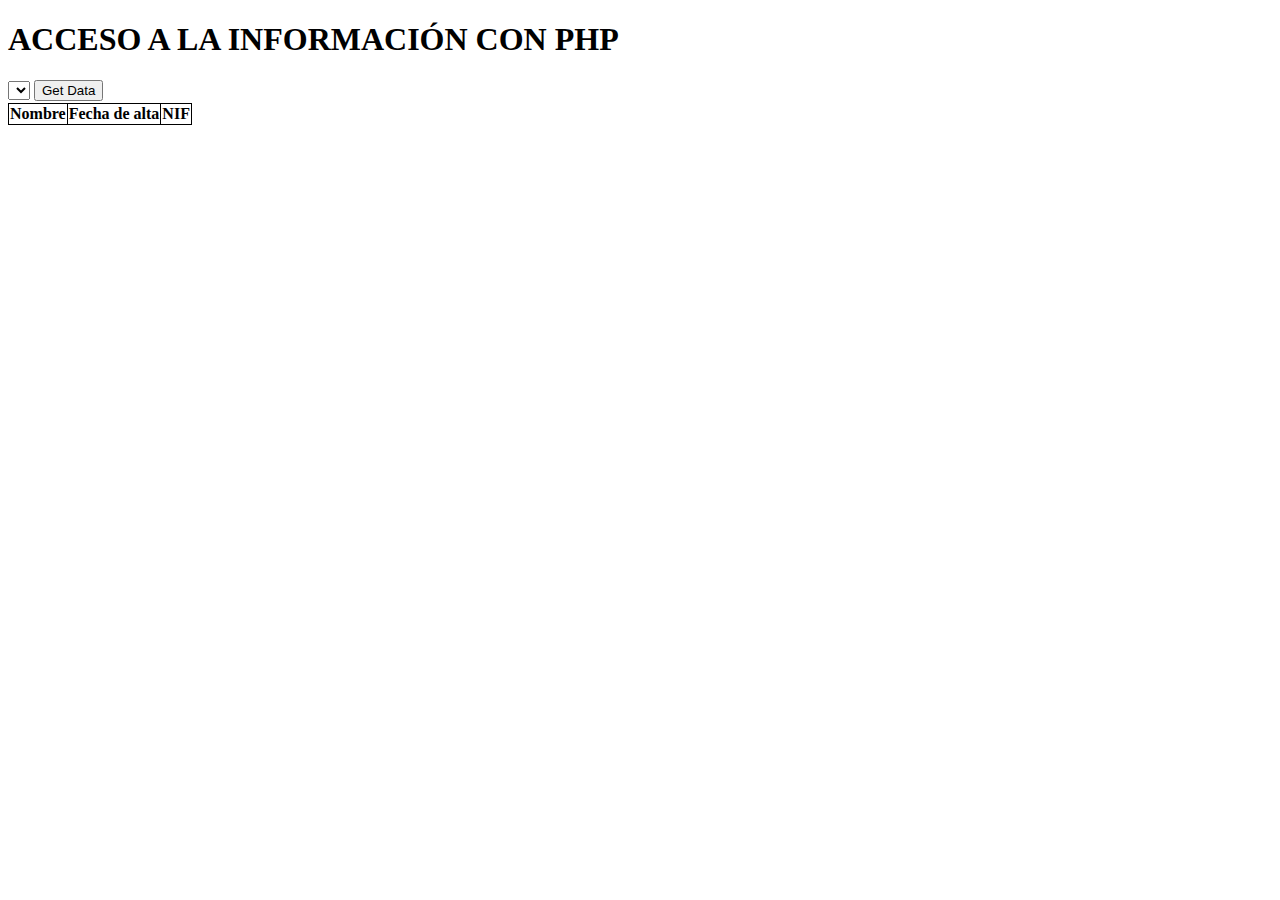
<file: acceso php borrando/index.html>
<!DOCTYPE html>
<html lang="es">
  <head>
    <meta charset="UTF-8" />
    <title> </title>
    <link rel="stylesheet" type="text/css" href="estilos.css" media="screen" />
  </head>
  <body>
    <h1 id="title">ACCESO A LA INFORMACIÓN CON PHP</h1>
    <form action="#" id="form">
      <select name="Nombre" id="listado"></select>
      <input type="submit" value="Get Data">
    </form>

    <table id="table">
      <thead>
        <th>Nombre</th>
        <th>Fecha de alta</th>
        <th>NIF</th>
       
      </thead>
    </table>

    <script src="scripts.js"></script>
  </body>
</html>
</file>
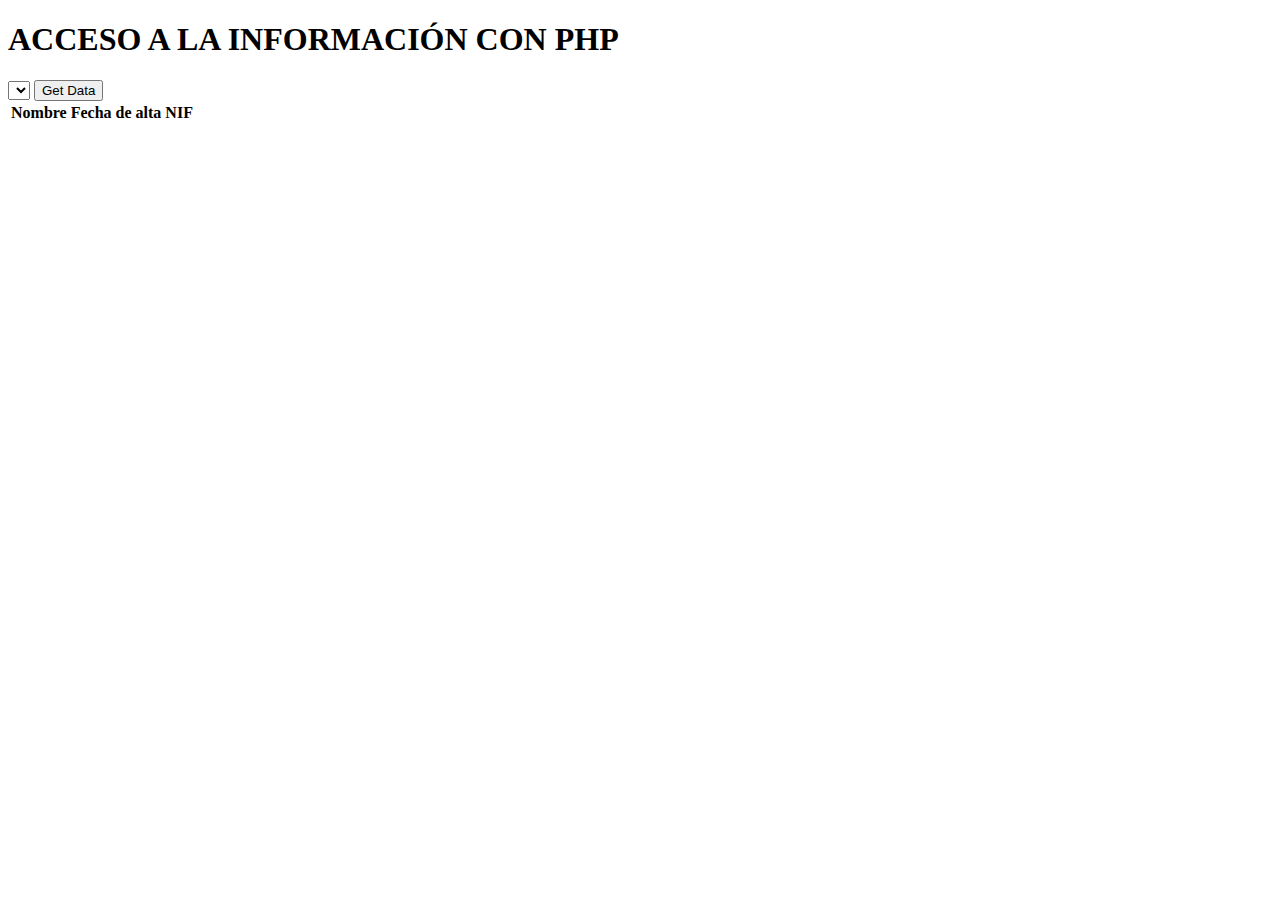
<file: acceso php/index.html>
<!DOCTYPE html>
<html lang="es">
  <head>
    <meta charset="UTF-8" />
    <title> <style href="estilos.css"></style></title>
  </head>
  <body>
    <h1 id="title">ACCESO A LA INFORMACIÓN CON PHP</h1>
    <form action="#" id="form">
      <select name="Nombre" id="listado"></select>
      <input type="submit" value="Get Data">
    </form>

    <table id="table">
      <thead>
        <th>Nombre</th>
        <th>Fecha de alta</th>
        <th>NIF</th>
       
      </thead>
    </table>

    <script src="scripts.js"></script>
  </body>
</html>
</file>
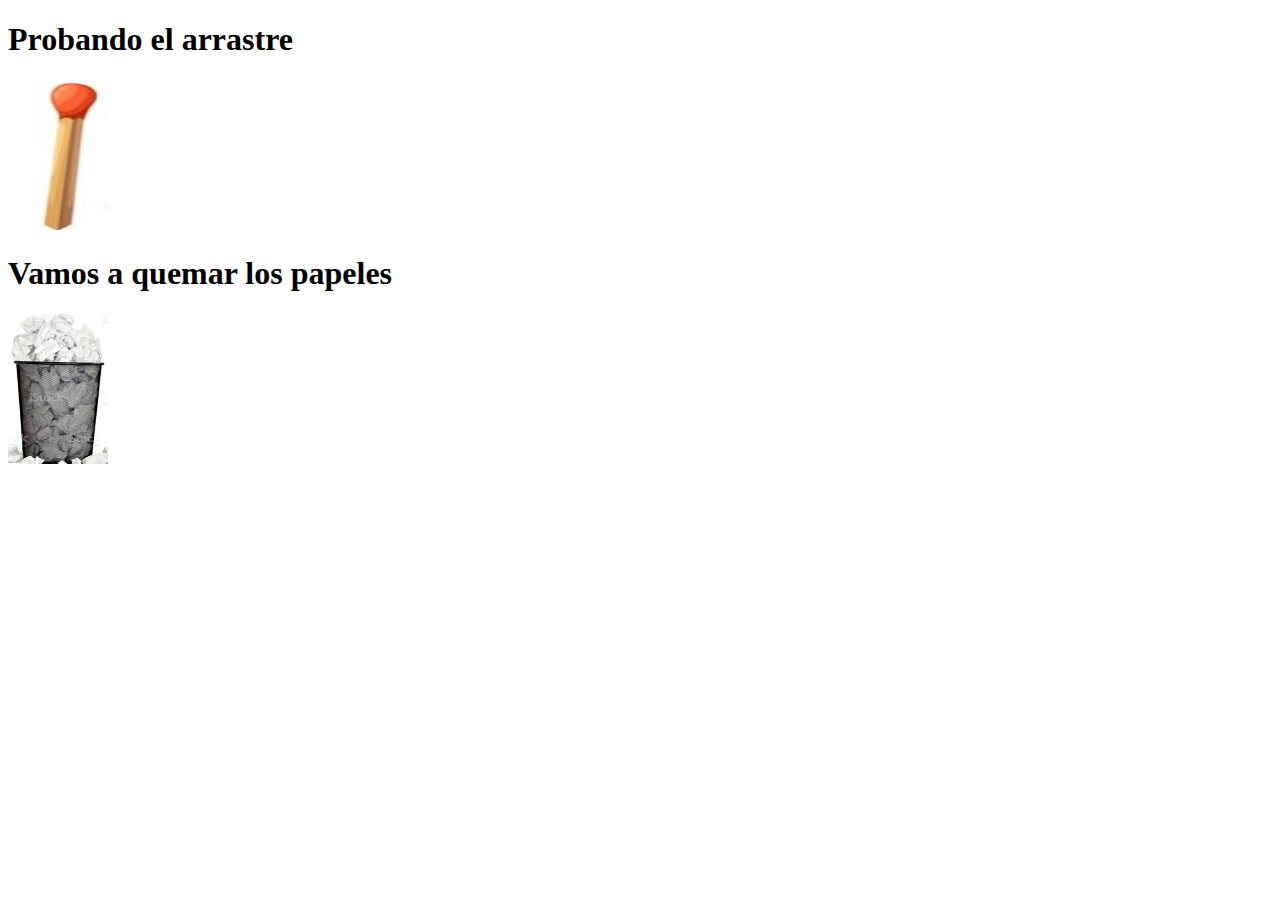
<file: ArrastrarSoltar/index.html>
<!DOCTYPE html>
<html lang="en">
<head>
    <meta charset="UTF-8">
    <meta http-equiv="X-UA-Compatible" content="IE=edge">
    <meta name="viewport" content="width=device-width, initial-scale=1.0">
    <title>Document</title>
    <link rel="stylesheet" href="styles.css">
</head>
<body id="body">
    <h1>Probando el arrastre</h1>
    <img id="cerilla" class="cerilla" src="cerilla.JPG" >
    <h1>Vamos a quemar los papeles</h1>
    <img id="cubo" class="cerilla" src="papeleraLlena.JPG" alt="papelera llena">
      
    <script src="script.js"></script>
</body>
</html>
</file>
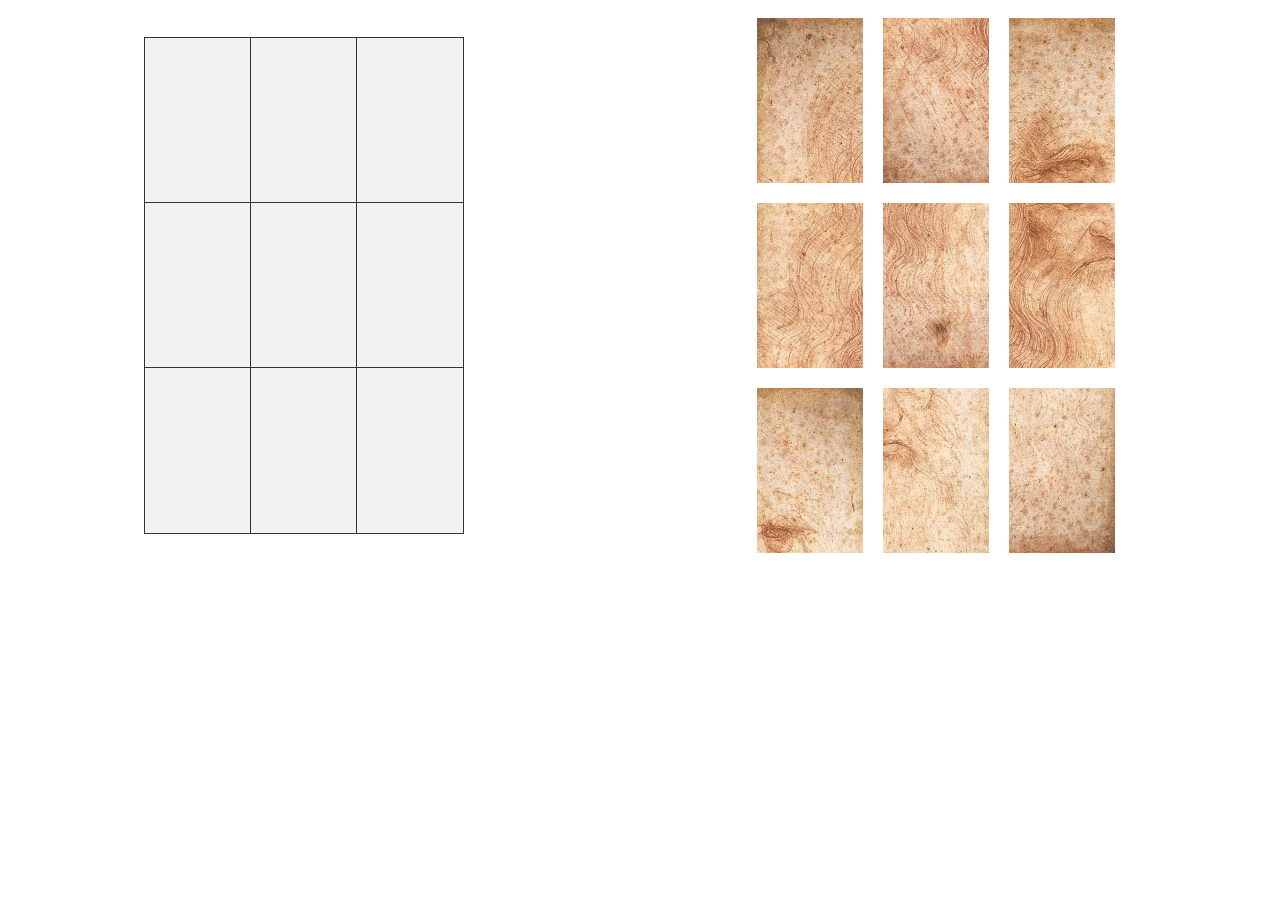
<file: drag-and-drop-codigo_base/index.html>
<!DOCTYPE html>
<html lang="en">
<head>
    <meta charset="UTF-8">
    <meta name="viewport" content="width=device-width, initial-scale=1.0">
    <title>Drag and Drop (2)</title>
    <link rel="stylesheet" href="styles.css">
       
    
</head>
<body>
    <div class="container">
        <div id="puzzle"></div>
        <div id="piezas"></div>
    </div>
    <h1 id="mensaje">¡Ganaste!</h1>
   
    
    <script src="script.js">
     </script>
</body>
</html>
</file>
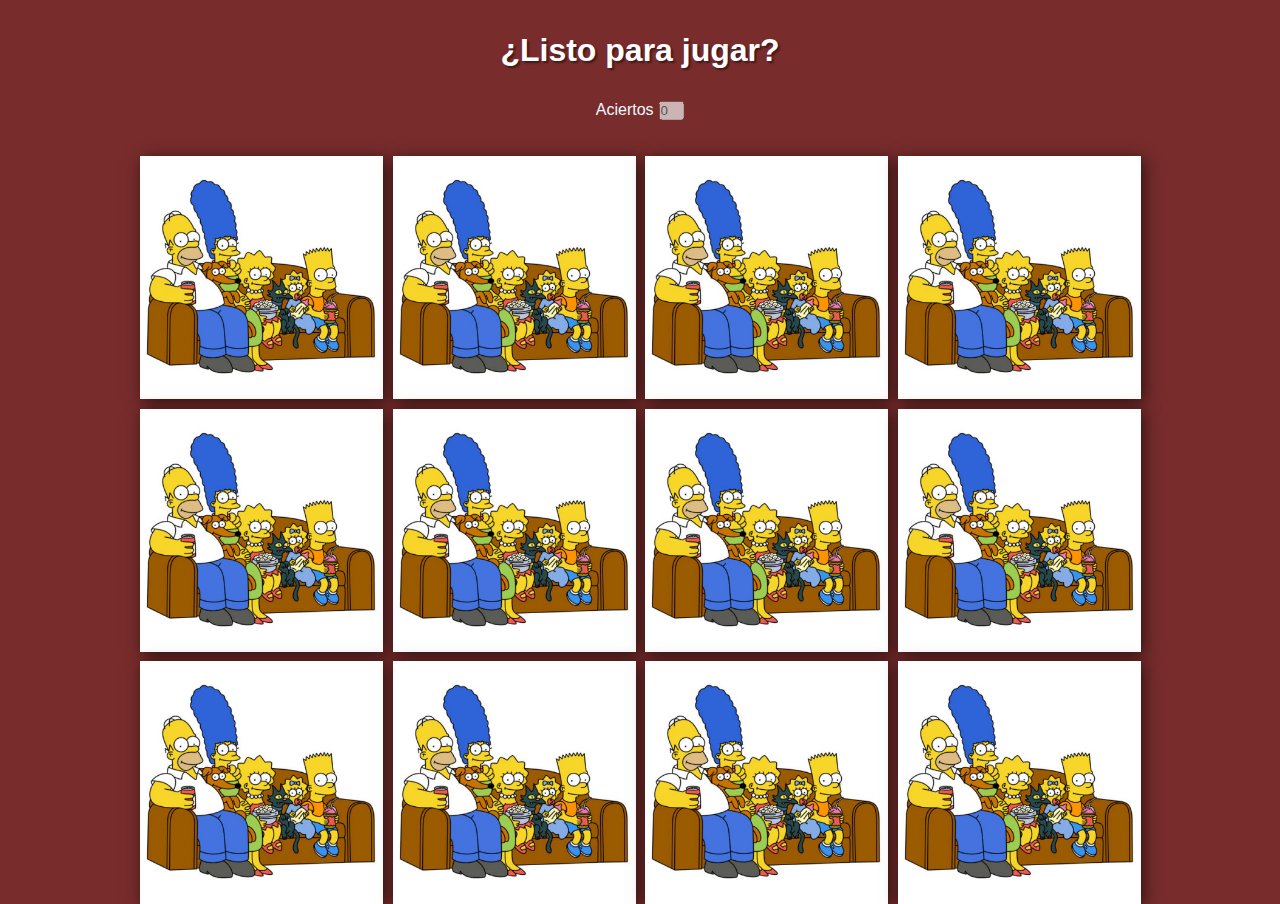
<file: ejeCartasSimpson/index.html>
<!DOCTYPE html>
<html lang="es">
<head>
    <meta charset="UTF-8">
    <link rel="stylesheet" href="style.css">
    <title>Manu</title>
</head>
<body>
    
    <h1>¿Listo para jugar?</h1>
    <div class="ponte">
    <label>Aciertos</label>
    <input id="aciertos" type="text" value=0 disabled/></div><br><br>
    <main class="board-game">

        <figure>
            <img class="back" src="img/the simpson2.jpg" alt="Back">
            <div class="searched-image">
                <img src="" alt="Back">
            </div>
        </figure>

        <figure>
            <img class="back" src="img/the simpson2.jpg" alt="Back">
            <div class="searched-image">
                <img src="" alt="Back">
            </div>
        </figure>

        <figure>
            <img class="back" src="img/the simpson2.jpg" alt="Back">
            <div class="searched-image">
                <img src="" alt="Back">
            </div>
        </figure>

        <figure>
            <img class="back" src="img/the simpson2.jpg" alt="Back">
            <div class="searched-image">
                <img src="" alt="Back">
            </div>
        </figure>

        <figure>
            <img class="back" src="img/the simpson2.jpg" alt="Back">
            <div class="searched-image">
                <img src="" alt="Back">
            </div>
        </figure>

        <figure>
            <img class="back" src="img/the simpson2.jpg" alt="Back">
            <div class="searched-image">
                <img src="" alt="Back">
            </div>
        </figure>

        <figure>
            <img class="back" src="img/the simpson2.jpg" alt="Back">
            <div class="searched-image">
                <img src="" alt="Back">
            </div>
        </figure>

        <figure>
            <img class="back" src="img/the simpson2.jpg" alt="Back">
            <div class="searched-image">
                <img src="" alt="Back">
            </div>
        </figure>

        <figure>
            <img class="back" src="img/the simpson2.jpg" alt="Back">
            <div class="searched-image">
                <img src="" alt="Back">
            </div>
        </figure>

        <figure>
            <img class="back" src="img/the simpson2.jpg" alt="Back">
            <div class="searched-image">
                <img src="" alt="Back">
            </div>
        </figure>

        <figure>
            <img class="back" src="img/the simpson2.jpg" alt="Back">
            <div class="searched-image">
                <img src="" alt="Back">
            </div>
        </figure>

        <figure>
            <img class="back" src="img/the simpson2.jpg" alt="Back">
            <div class="searched-image">
                <img src="" alt="Back">
            </div>
        </figure>
        
        
    </main>

    <script src="js.js"></script>

</body>
</html>
</file>
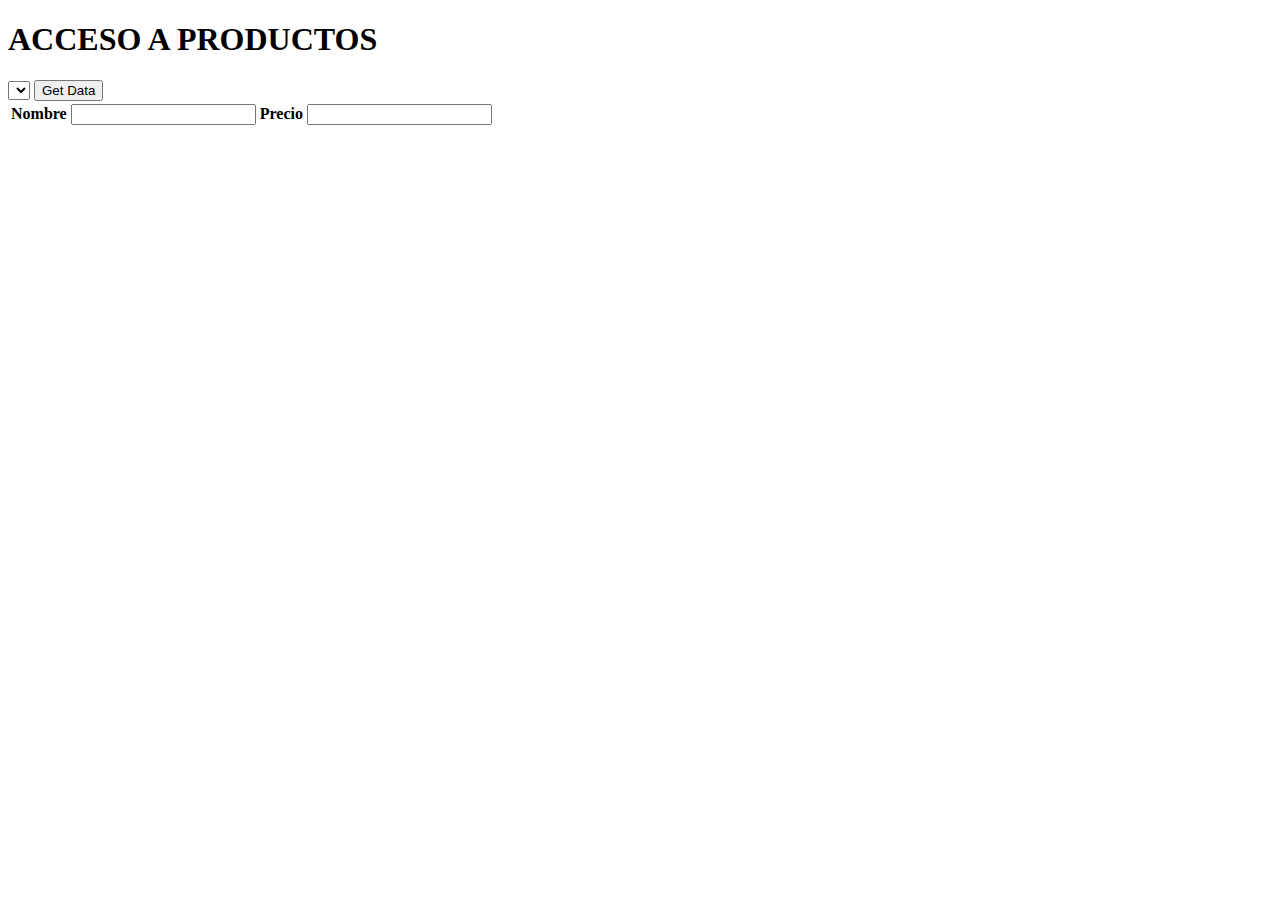
<file: ejNavidadProductos/index.html>
<!DOCTYPE html>
<html lang="es">
  <head>
    <meta charset="UTF-8" />
    <title> <style href="estilos.css"></style></title>
  </head>
  <body>
    <h1 id="title">ACCESO A PRODUCTOS </h1>
    <form action="#" id="form">
      <select name="Nombre" id="listado"></select>
      <input type="submit" value="Get Data">
    </form>

    <table id="table">
      <thead>
        <th>Nombre</th>
        <th><input type="text" id="cuadroNombre"></th>
       
        <th>Precio</th>
        <th><input type="text" id="cuadroPrecio" ></th>
      </thead>
    </table>
<!--<input type="text" id="cuadroNombre">-->
    <script src="scripts.js"></script>
  </body>
</html>
</file>
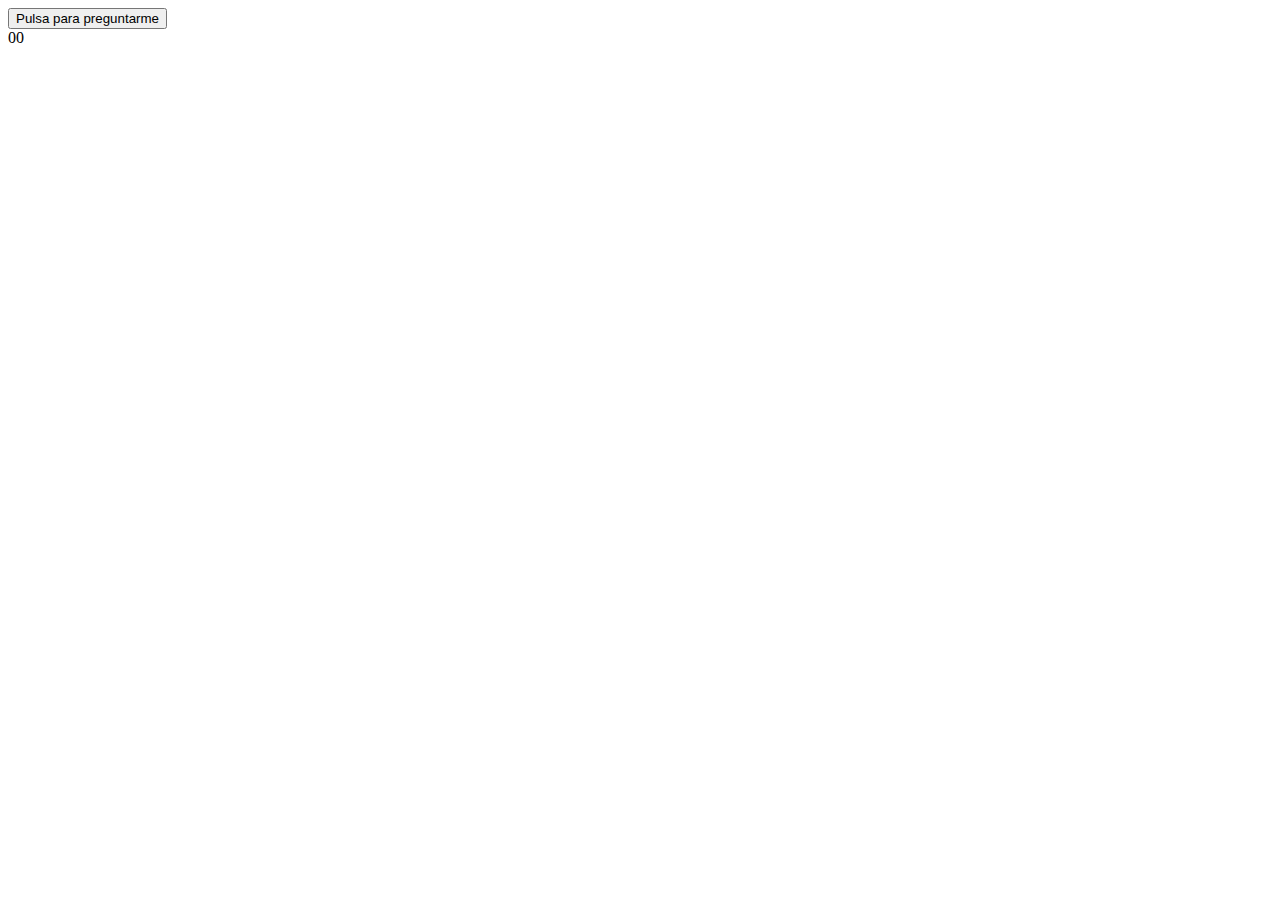
<file: EjnumeroAl/index.html>
<!DOCTYPE html>
<html lang="en">
<head>
    <meta charset="UTF-8">
    <meta http-equiv="X-UA-Compatible" content="IE=edge">
    <meta name="viewport" content="width=device-width, initial-scale=1.0">
    <title>Document</title>
    <script src="js2.js"></script>
</head>
<body>
    <button id="resultado" type="button" onclick="adivinaAleatorio()">Pulsa para preguntarme</button>
    <div class="pulsador" id="contador">00</div>
   
</body>
<!-- <script src="js.js"></script> -->
</html>
</file>
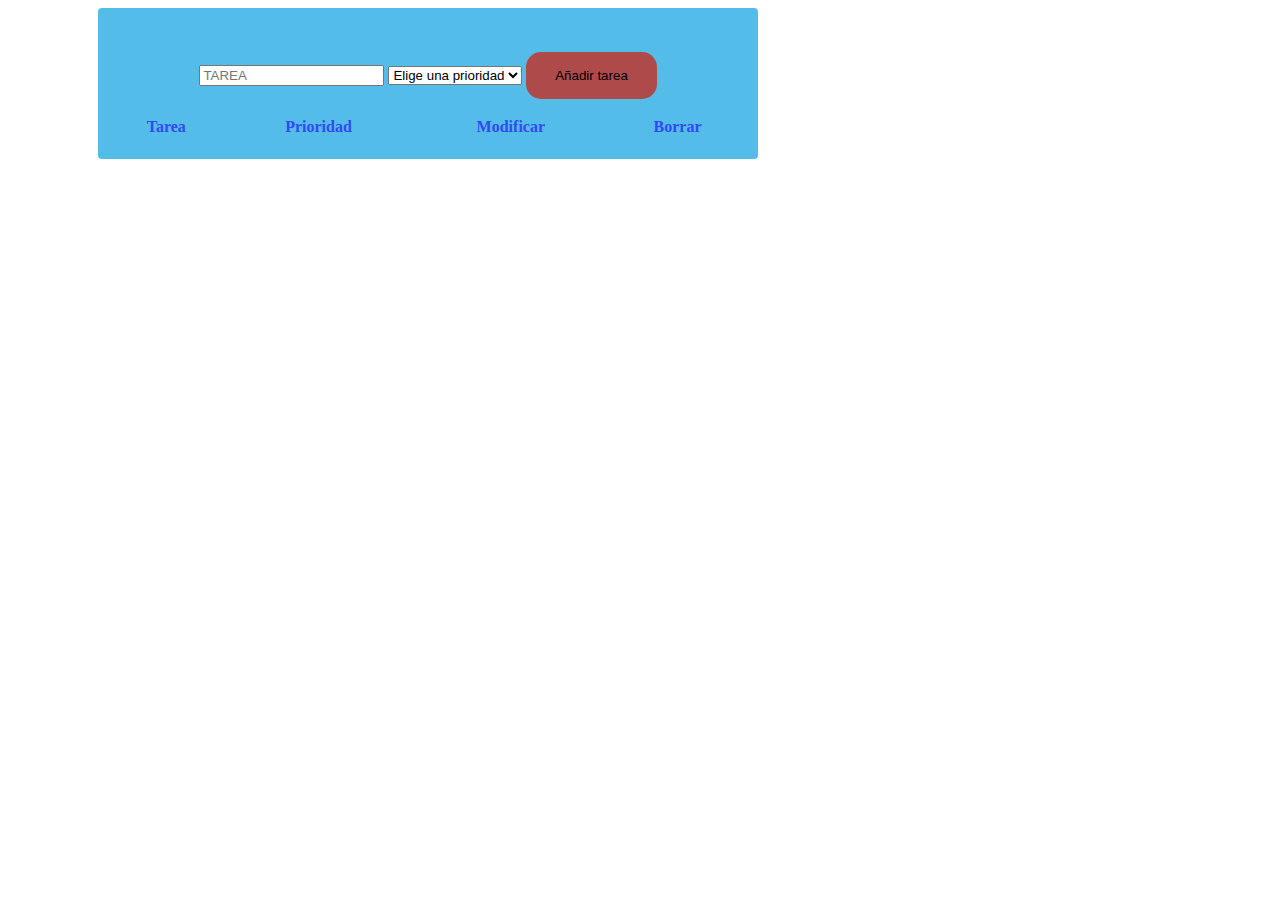
<file: IndexedDB modif-borrar/index.html>
<!DOCTYPE html>
<html lang="es">
  <head>
    <meta charset="UTF-8" />
    <title>IndexedDB</title>
    </head>
    <link rel="stylesheet" href="style.css">
  <body>
    <div class="card">
      <form id="formulario" class="form">
       
        <input type="text" name="tarea" id="area" placeholder="TAREA" required>
        <select name="prioridad">
          <option value="">Elige una prioridad</option>
          <option value="baja">Baja</option>
          <option value="normal">Normal</option>
          <option value="alta">Alta</option>
        </select>
        <input type="submit" name="submit" class="submit" value="Añadir tarea">
      </form>
      <div class="tabla">
        <table class="table">
          <th  class="titulo">Tarea</th>
          <th  class="titulo">Prioridad</th>
          <th  class="titulo">Modificar</th>
          <th  class="titulo">Borrar</th>
        </table>
        <div id="tasks" class="tasks"></div>
      </div>
    </div>
    <script src="script.js"></script>
  </body>

</html>
</file>
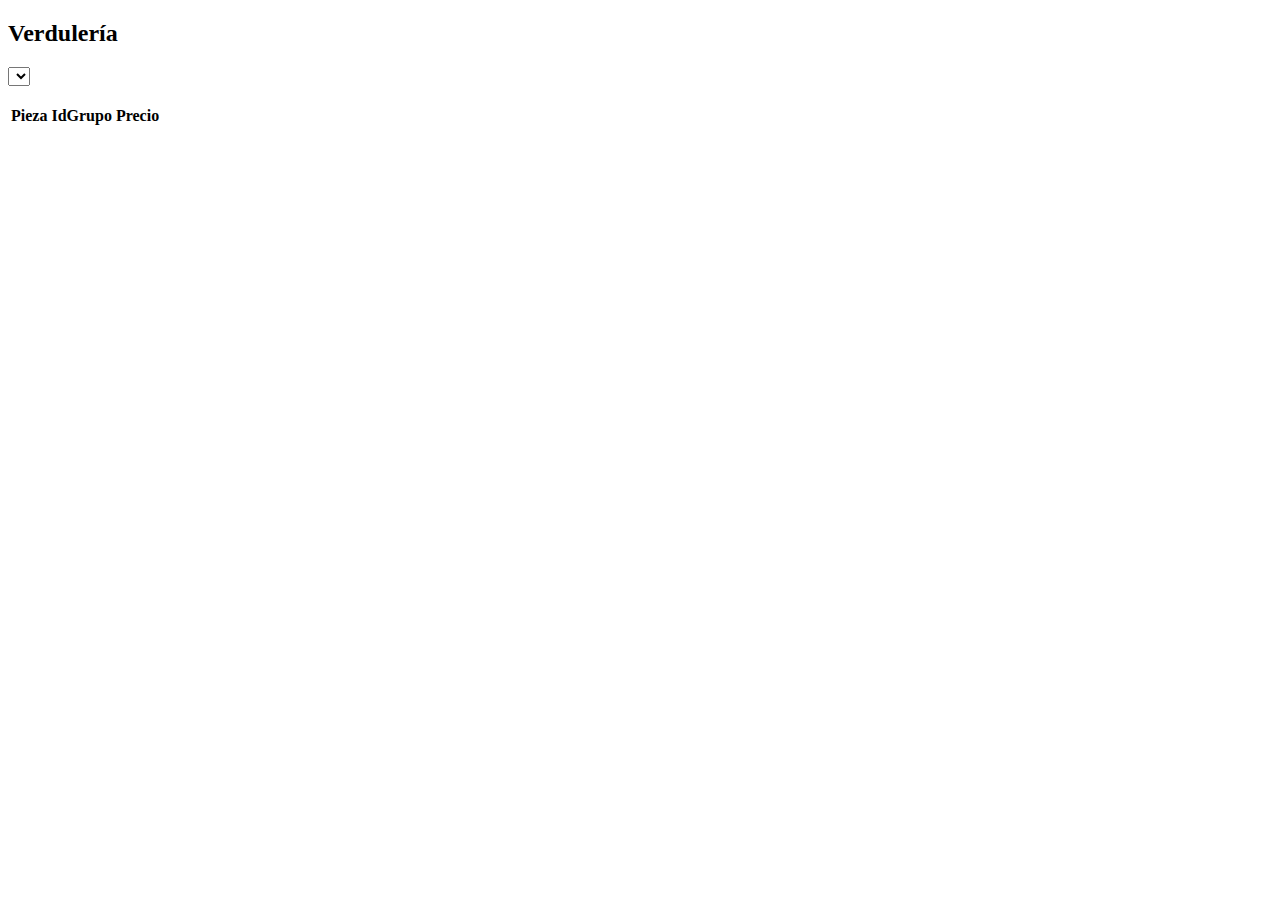
<file: Verduricas/index.html>
<!DOCTYPE html>
<html lang="es">
<head>
    <meta charset="UTF-8">
    <meta http-equiv="X-UA-Compatible" content="IE=edge">
    <meta name="viewport" content="width=device-width, initial-scale=1.0">
    <title>EjProductos</title>
</head>
<body>
    <div >
        <h2 id="title">Verdulería</h2>
    </div>
    <div>      
        <select id="grupos"><select>        
    </div><br>
    <div id="formulario">
    </div>
    <div>
        <table >
            <thead>
                <th >Pieza</th>
                <th>IdGrupo</th>               
                <th>Precio</th> 
            </thead>
            <tbody id="info">
                
            </tbody>
        </table>
    </div>
    <script src="js.js"></script>
</body>
</html>
</file>
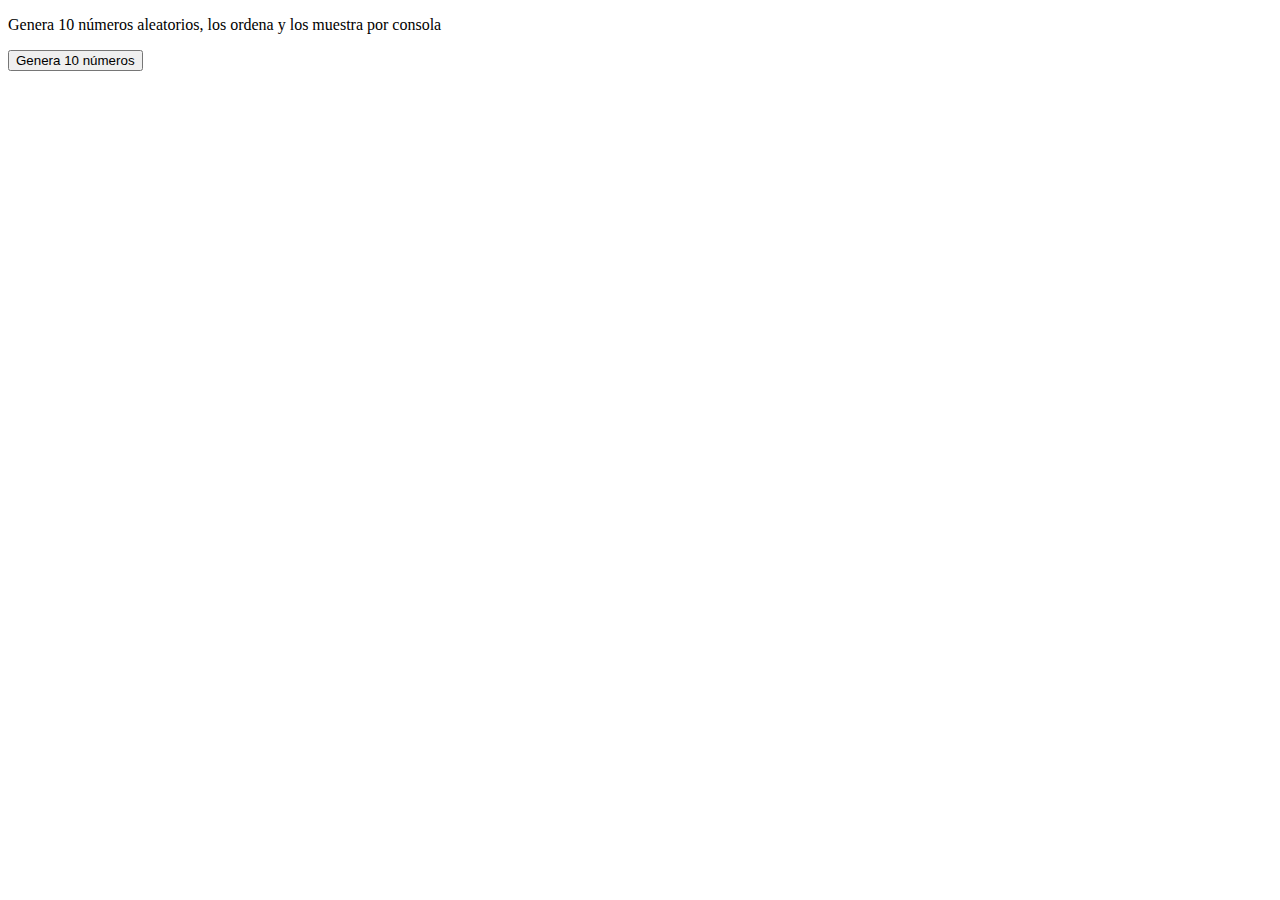
<file: ejArray/ejArrayDiez.html>
<!DOCTYPE html>
<html lang="en">
<head>
    <meta charset="UTF-8">
    <meta http-equiv="X-UA-Compatible" content="IE=edge">
    <meta name="viewport" content="width=device-width, initial-scale=1.0">
    <title>Document</title>
    <script src="js2.js"></script>
</head>
<body>
    <p>Genera 10 n&uacute;meros aleatorios, los ordena y los muestra por consola</p>
    <button id="resultado" type="button" onclick="lista()">Genera 10 números</button>
   <!-- <div class="pulsador" id="contador">00</div> -->
</body>
</html>
</file>
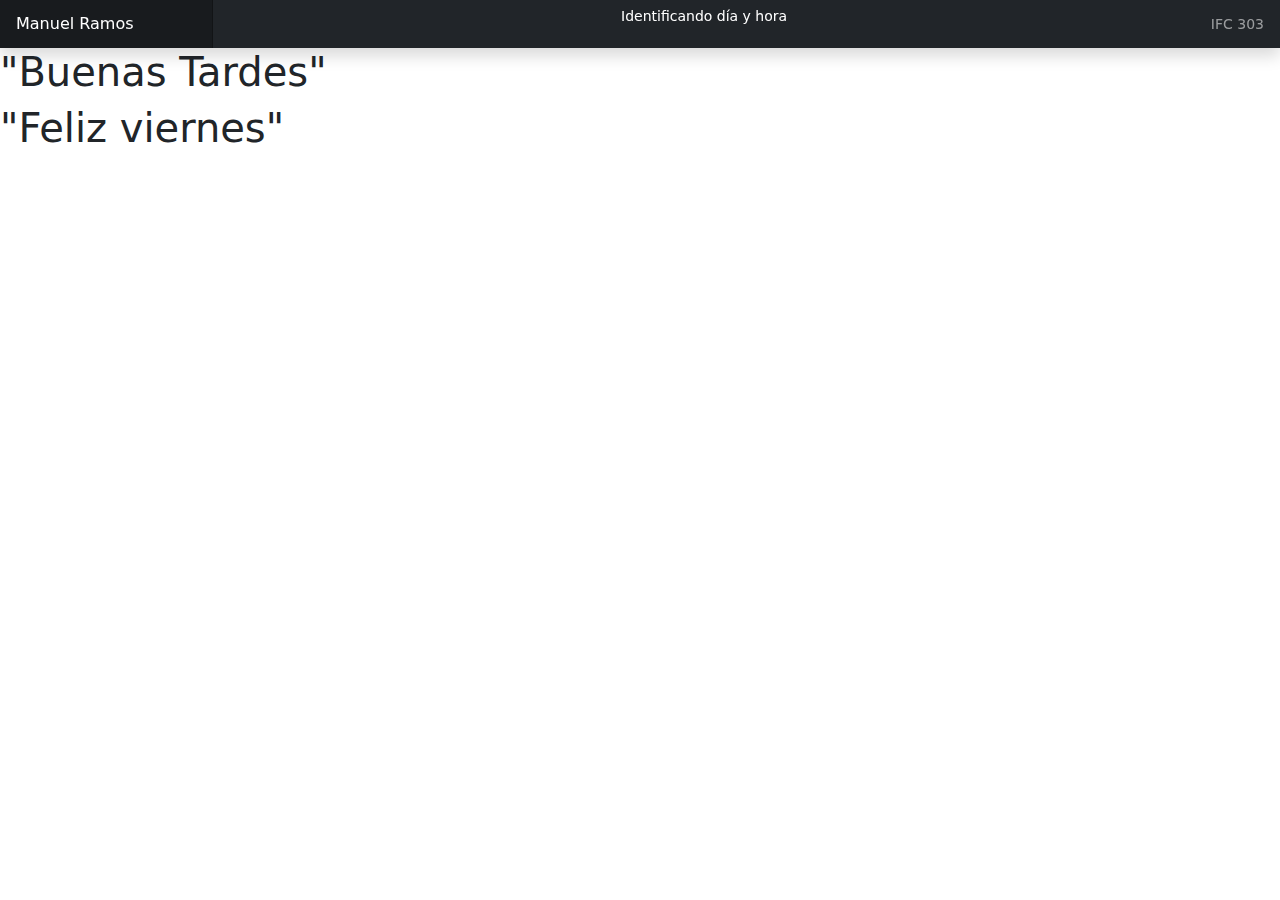
<file: Ejsaludo/saludo.html>
<!DOCTYPE html>
<html lang="en">
  <head>
    <meta charset="UTF-8" />
    <meta http-equiv="X-UA-Compatible" content="IE=edge" />
    <meta name="viewport" content="width=device-width, initial-scale=1.0" />
    <title>Document</title>
    <link href="bootstrap-5.1.1-dist/css/bootstrap.min.css" rel="stylesheet">
   <link href="css.css" rel="stylesheet"> 
  
  </head>
  <body onload="mostrarSaludo()">
    <header class="navbar navbar-dark sticky-top bg-dark flex-md-nowrap p-0 shadow">
      <a class="navbar-brand col-md-3 col-lg-2 me-0 px-3">Manuel Ramos</a>
    
     <p class="tema">Identificando d&iacute;a y hora</p>
      <div class="navbar-nav">
        <div class="nav-item text-nowrap">
          <a class="nav-link px-3">IFC 303</a>
        </div>
      </div>
    </header>
 <nav >
  <div class="row">
      <div >
        <h1>"<span id="txtsaludo"></span>"</h1>
      </div>
      
      <div class="col-md-6">
        <h1>"Feliz <span id="dia"></span>"</h1>        
      </div>
    </nav>
    </div>
  </body>
  <script src="js.js"></script>
</html>
</file>
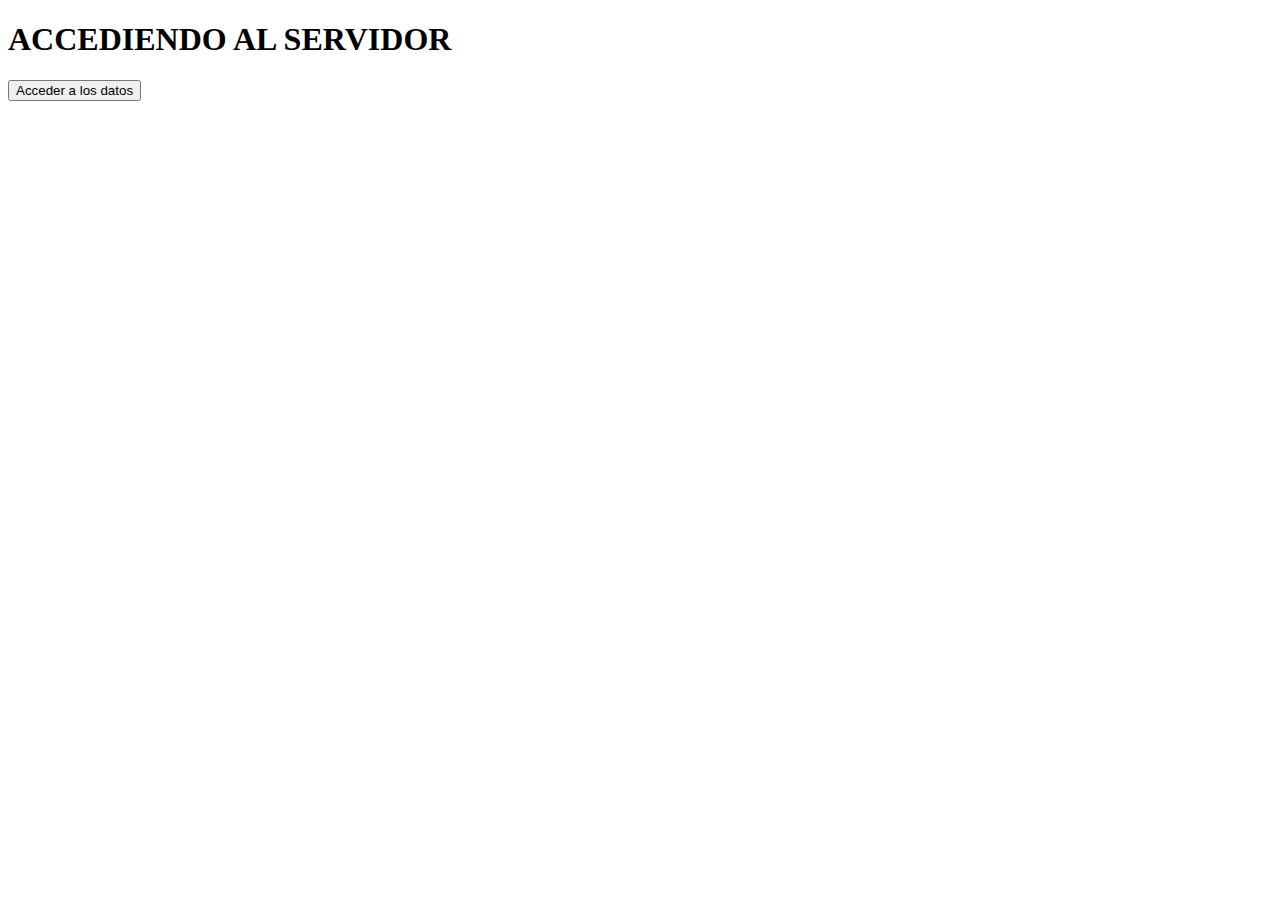
<file: UsoFetch/accesoAjax.html>
<!DOCTYPE html>
<html lang="en">
<head>
    <meta charset="UTF-8">
    <meta http-equiv="X-UA-Compatible" content="IE=edge">
    <meta name="viewport" content="width=device-width, initial-scale=1.0">
    <title>Document</title>
</head>
<body>
    <h1>ACCEDIENDO AL SERVIDOR</h1>
    <button id="boton">Acceder a los datos </button>
    <ul id="lista"></ul>
    <script src="accesoAjax.js"></script>
</body>
</html>
</file>
<file: acceso php borrando/estilos.css>
table {
    margin-top: 2px;
    border-collapse: collapse;
}

th, td, tr {
    border: 1pt black solid;
    text-align: center;
}
</file>
<file: ArrastrarSoltar/styles.css>
.cerilla {
    width: 100px;
    height: 150px;
  }
  .cubo{
    padding: 10px; 
    margin: 10px; 
    border: 2px solid black; 
    float: right; 
    width: 150px; 
    height: 150;
  }
</file>
<file: drag-and-drop-codigo_base/styles.css>
body {
    font-family: Arial, Verdana, sans-serif;
}

#piezas {
    display: flex;
    flex-wrap: wrap;
    width: 400px;
    margin: auto;
    justify-content: center;
}

#puzzle {
    border: 1px solid black;
    width: 318px;
    height: 495px;
    display: flex;
    flex-wrap: wrap;
    margin: auto;
}

.pieza {
    width: 106px;
    height: 165px;
    background-size: cover;
    margin: 10px;
}

.placeholder {
    background-color: #F2F2F2;
    outline: 1px solid #333;
    width: 106px;
    height: 165px;
    transition: 1s;
}

.placeholder.hover {
    background-color: orange;
}

.placeholder .pieza {
    margin: 0;
}

#mensaje {
    color: black;
    text-align: center;
    display: none;
}

.ganaste {
    background-color: #B3D67C;
}

.ganaste #mensaje {
    display: block;
}

.ganaste .placeholder {
    outline: none;
}

.ganaste #piezas {
    display: none;
}

.container {
    display: flex;
    flex-wrap: wrap;
}
</file>
<file: ejeCartasSimpson/style.css>
* {
    margin: 0;
    padding: 0;
    box-sizing: border-box;
}
body {
    font-family: 'Roboto', sans-serif;
    background: #782c2c;
}
h1 {
    text-align: center;
    margin: 2rem;
    color: #fff;
    text-shadow: 2px 2px 2px rgb(0, 0, 0, 0.46);
}
main {
    display: grid;
    grid-gap: 10px;
    grid-template-columns: repeat(4, 1fr);
    max-width: 1000px;
    margin: auto;
}
.ponte{
    
    display: flex;
    justify-content: center;
}


label {

    color: aliceblue;
}
input{
    margin-left: 5px;
    width: 2%; 
}


figure,
figure img {
    display: inline-block;
    width: 100%;
}

figure {
    position: relative;
    transition: all ease .5s;
    transform-style: preserve-3d;
    transform: perspective(600px) rotateY(0deg);
    cursor: pointer;
    box-shadow: 3px 3px 16px rgb(0, 0, 0, 0.6);
}

figure::after {
    content: '';
    position: absolute;
    top: 0;
    left: 0;
    display: inline-block;
    width: 100%;
    height: 100%;
    background: rgba(255, 255, 255, 0);
    transition: 0.3s all ease;
}

figure:hover:after {
    background: rgba(255, 255, 255, 0.137);
}

figure.opened {
    transform: perspective(600px) rotateY(180deg);
}

figure .back {
    display: block;
    backface-visibility: hidden;
}

figure .searched-image {
    position: absolute;
    top: 0;
    transform: perspective(600px) rotateY(180deg);
    backface-visibility: hidden;
    height: 100%;
    overflow: hidden;
}
</file>
<file: IndexedDB modif-borrar/style.css>
.card{
    
  margin-left: 10vh;
  padding: 20px 10px 20px;
  background-color: rgb(84, 188, 232);
  border-radius: 4px;
  width: 50vw;
}
  .table{
    width: 50vw;
    text-align: center;

  }
  .form {
    
    margin-top: 0.5rem;
    text-align: center;
  }
  .tasks {
   
    display: grid;
    grid-template-columns: repeat(4, 1fr);
    justify-items: center;
  }
  .titulo{
    color: rgb(49, 75, 243);
  }
  
  .submit {
    background: rgb(175, 74, 74);
    border: none;
    padding: 1rem 1.8rem;
    border-radius: 15px;
    color: rgb(0, 0, 0);
    cursor: pointer;
    margin: 1rem 0;
  }
  button {
    background: rgb(175, 74, 74);
    border: none;
    padding: 0.2rem 0.8rem;
    border-radius: 15px;
    color: rgb(0, 0, 0);
    cursor: pointer;
    margin: 1rem 0;
  }
</file>
<file: Ejsaludo/css.css>
body {
    font-size: .875rem;
  }
  
  .feather {
    width: 16px;
    height: 16px;
    vertical-align: text-bottom;
  }
  
  /*
   * Sidebar
   */
  
  .sidebar {
    position: fixed;
    top: 0;
    /* rtl:raw:
    right: 0;
    */
    bottom: 0;
    /* rtl:remove */
    left: 0;
    z-index: 100; /* Behind the navbar */
    padding: 48px 0 0; /* Height of navbar */
    box-shadow: inset -1px 0 0 rgba(0, 0, 0, .1);
  }
  .tema {
    color: #fff;
  }
  
  @media (max-width: 767.98px) {
    .sidebar {
      top: 5rem;
    }
  }
  
  .sidebar-sticky {
    position: relative;
    top: 0;
    height: calc(100vh - 48px);
    padding-top: .5rem;
    overflow-x: hidden;
    overflow-y: auto; /* Scrollable contents if viewport is shorter than content. */
  }
  
  .sidebar .nav-link {
    font-weight: 500;
    color: #333;
  }
  
  .sidebar .nav-link .feather {
    margin-right: 4px;
    color: #727272;
  }
  
  .sidebar .nav-link.active {
    color: #2470dc;
  }
  
  .sidebar .nav-link:hover .feather,
  .sidebar .nav-link.active .feather {
    color: inherit;
  }
  
  .sidebar-heading {
    font-size: .75rem;
    text-transform: uppercase;
  }
  
  /*
   * Navbar
   */
  
  .navbar-brand {
    padding-top: .75rem;
    padding-bottom: .75rem;
    font-size: 1rem;
    background-color: rgba(0, 0, 0, .25);
    box-shadow: inset -1px 0 0 rgba(0, 0, 0, .25);
  }
  
  .navbar .navbar-toggler {
    top: .25rem;
    right: 1rem;
  }
  
  .navbar .form-control {
    padding: .75rem 1rem;
    border-width: 0;
    border-radius: 0;
  }
  
  .form-control-dark {
    color: #fff;
    background-color: rgba(255, 255, 255, .1);
    border-color: rgba(255, 255, 255, .1);
  }
  
  .form-control-dark:focus {
    border-color: transparent;
    box-shadow: 0 0 0 3px rgba(255, 255, 255, .25);
  }
</file>
